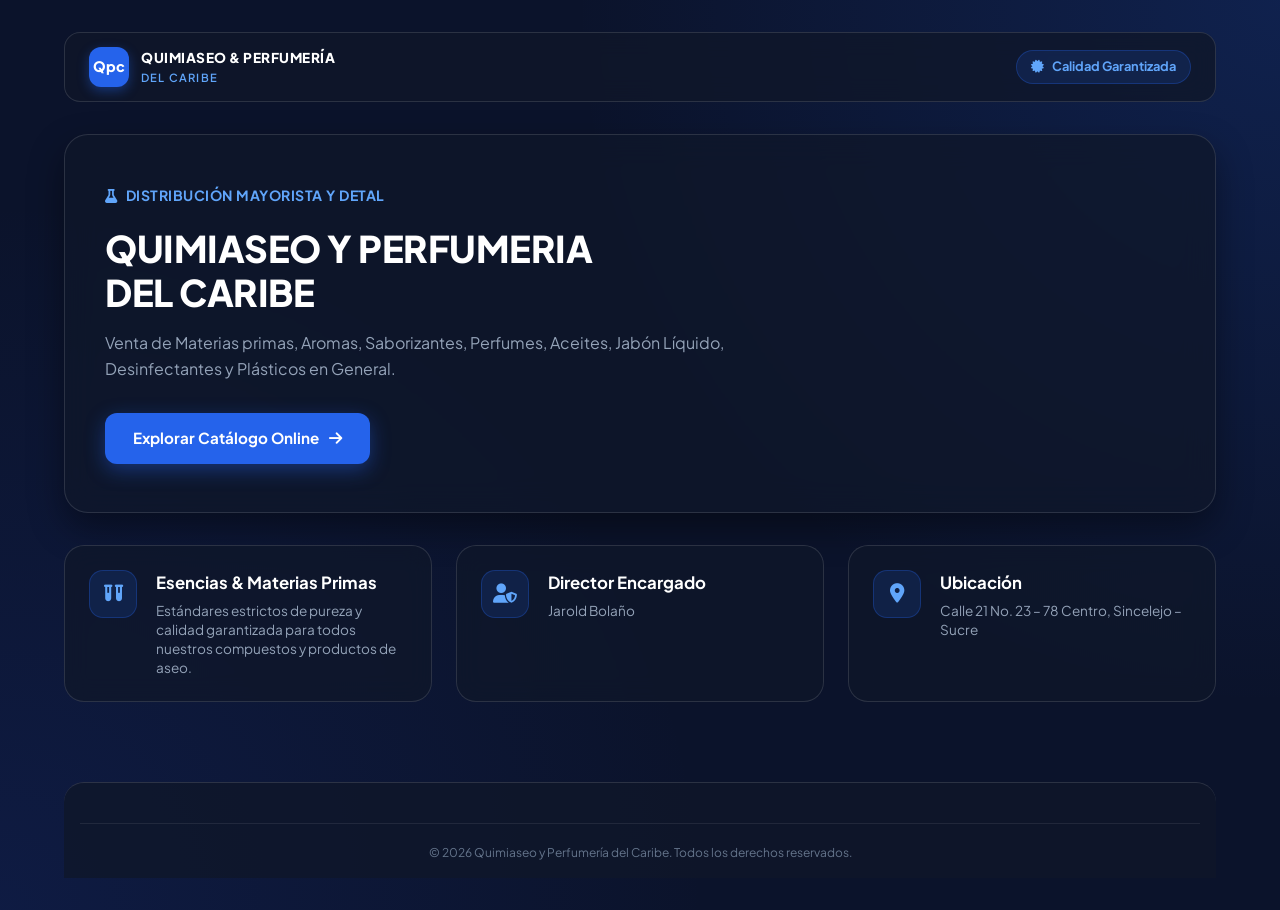
<file: index.html>
<!DOCTYPE html>
<html lang="es">
<head>
  <meta charset="UTF-8">
  <meta name="viewport" content="width=device-width, initial-scale=1.0">
  <title>Quimiaseo y Perfumería del Caribe - Inicio</title>
  
  <!-- Tipografía Google Fonts -->
  <link rel="preconnect" href="https://fonts.googleapis.com">
  <link rel="preconnect" href="https://fonts.gstatic.com" crossorigin>
  <link href="https://fonts.googleapis.com/css2?family=Plus+Jakarta+Sans:wght@400;500;600;700;800&family=Poppins:wght@400;500;600;700;800&display=swap" rel="stylesheet">
  
  <!-- Iconos FontAwesome -->
  <link rel="stylesheet" href="https://cdnjs.cloudflare.com/ajax/libs/font-awesome/6.4.0/css/all.min.css">
  
  <!-- Hoja de estilos -->
  <link rel="stylesheet" href="style.css">
</head>
<body class="clean-layout-body">

  <div class="clean-main-container">

    <!-- ENCABEZADO SUPERIOR -->
    <header class="content-header">
      <div class="header-brand-group">
        <div class="mini-logo-box">Qpc</div>
        <div class="brand-text-wrapper">
          <span class="brand-main-name">QUIMIASEO & PERFUMERÍA</span>
          <span class="brand-sub-name">DEL CARIBE</span>
        </div>
      </div>
      <div class="header-badge">
        <i class="fa-solid fa-certificate"></i>
        <span>Calidad Garantizada</span>
      </div>
    </header>

    <!-- SECCIÓN HERO / BANNER PRINCIPAL -->
    <section class="hero-section">
      <div class="hero-badge-tag">
        <i class="fa-solid fa-flask"></i> Distribución Mayorista y Detal
      </div>
      
      <h1 class="hero-title">QUIMIASEO Y PERFUMERIA<br>DEL CARIBE</h1>
      
      <p class="hero-description">
        Venta de Materias primas, Aromas, Saborizantes, Perfumes, Aceites, Jabón Líquido, Desinfectantes y Plásticos en General.
      </p>

      <div class="hero-actions">
        <!-- El enlace apunta al ID #seccion-catalogo -->
        <a href="catalogo.html" class="btn-primary-cta">
          <span>Explorar Catálogo Online</span>
          <i class="fa-solid fa-arrow-right"></i>
        </a>
      </div>
    </section>

    <!-- REJILLA DE TARJETAS INFORMATIVAS -->
    <section class="features-grid">
      
      <div class="feature-card">
        <div class="feature-icon-box">
          <i class="fa-solid fa-vials"></i>
        </div>
        <div class="feature-content">
          <h3>Esencias & Materias Primas</h3>
          <p>Estándares estrictos de pureza y calidad garantizada para todos nuestros compuestos y productos de aseo.</p>
        </div>
      </div>

      <div class="feature-card">
        <div class="feature-icon-box">
          <i class="fa-solid fa-user-shield"></i>
        </div>
        <div class="feature-content">
          <h3>Director Encargado</h3>
          <p>Jarold Bolaño</p>
        </div>
      </div>

      <div class="feature-card">
        <div class="feature-icon-box">
          <i class="fa-solid fa-location-dot"></i>
        </div>
        <div class="feature-content">
          <h3>Ubicación</h3>
          <p>Calle 21 No. 23 – 78 Centro, Sincelejo – Sucre</p>
        </div>
      </div>

    </section>


    <!-- PIE DE PÁGINA -->
    <footer class="footer">
      <div class="footer-derechos">
        <p>&copy; 2026 Quimiaseo y Perfumería del Caribe. Todos los derechos reservados.</p>
      </div>
    </footer>

  </div>
</body>
</html>
</file>
<file: style.css>
/* ==========================================================
   VARIABLES Y ESTILOS BASE
   ========================================================== */
:root {
  --color-primary: #2563eb;
  --color-primary-hover: #1d4ed8;
  --color-secondary: #38bdf8;
  --color-bg-dark: #0b132b;
  --color-card-bg: rgba(15, 23, 42, 0.85);
  --color-text-main: #f8fafc;
  --color-text-muted: #94a3b8;
  --color-border: rgba(255, 255, 255, 0.12);
  --color-success: #25d366;
  --color-danger: #ef4444;
  --font-main: 'Plus Jakarta Sans', 'Poppins', sans-serif;
}

*, *::before, *::after {
  box-sizing: border-box;
  margin: 0;
  padding: 0;
}

html, body {
  width: 100%;
  overflow-x: hidden;
  font-family: var(--font-main);
  background-color: var(--color-bg-dark);
  color: var(--color-text-main);
  line-height: 1.5;
}

/* Background con degradado azúl oscuro/noche */
body.clean-layout-body {
  min-height: 100vh;
  background: radial-gradient(circle at top right, rgba(37, 99, 235, 0.18), transparent 45%),
              radial-gradient(circle at bottom left, rgba(30, 64, 175, 0.18), transparent 45%),
              #0b132b;
}

/* Contenedor Principal Centrado */
.clean-main-container {
  width: 100%;
  max-width: 1200px;
  margin: 0 auto;
  display: flex;
  flex-direction: column;
  justify-content: space-between;
  padding: 2rem 1.5rem;
  min-height: 100vh;
}

/* Header Superior Estilizado */
.content-header {
  display: flex;
  justify-content: space-between;
  align-items: center;
  margin-bottom: 2rem;
  background: rgba(15, 23, 42, 0.8);
  padding: 14px 24px;
  border-radius: 16px;
  border: 1px solid var(--color-border);
  backdrop-filter: blur(12px);
  -webkit-backdrop-filter: blur(12px);
}

.header-brand-group {
  display: flex;
  align-items: center;
  gap: 12px;
}

.mini-logo-box {
  width: 40px;
  height: 40px;
  background: var(--color-primary);
  color: white;
  border-radius: 12px;
  display: flex;
  align-items: center;
  justify-content: center;
  font-size: 0.9rem;
  font-weight: 800;
  box-shadow: 0 4px 12px rgba(37, 99, 235, 0.4);
}

.brand-text-wrapper {
  display: flex;
  flex-direction: column;
}

.brand-main-name {
  font-size: 0.85rem;
  font-weight: 800;
  letter-spacing: 0.5px;
  color: #ffffff;
}

.brand-sub-name {
  font-size: 0.7rem;
  font-weight: 600;
  letter-spacing: 1.2px;
  color: #60a5fa;
}

.btn-back-home {
  display: inline-flex;
  align-items: center;
  gap: 8px;
  background: rgba(37, 99, 235, 0.15);
  color: #93c5fd;
  padding: 8px 18px;
  border-radius: 50px;
  font-size: 0.85rem;
  font-weight: 600;
  text-decoration: none;
  border: 1px solid rgba(37, 99, 235, 0.3);
  transition: all 0.3s ease;
}

.btn-back-home:hover {
  background: var(--color-primary);
  color: #ffffff;
}

/* ==========================================================
   ESTILOS PARA INDEX.HTML (BANNER, BOTONES Y TARJETAS)
   ========================================================== */

/* Badge superior derecho */
.header-badge {
  display: inline-flex;
  align-items: center;
  gap: 8px;
  background: rgba(37, 99, 235, 0.15);
  border: 1px solid rgba(37, 99, 235, 0.3);
  color: #60a5fa;
  padding: 6px 14px;
  border-radius: 50px;
  font-size: 0.8rem;
  font-weight: 700;
}

/* Banner Principal Hero */
.hero-section {
  background: rgba(15, 23, 42, 0.75);
  border: 1px solid var(--color-border);
  backdrop-filter: blur(16px);
  -webkit-backdrop-filter: blur(16px);
  border-radius: 24px;
  padding: 3rem 2.5rem;
  margin-bottom: 2rem;
  box-shadow: 0 15px 35px rgba(0, 0, 0, 0.4);
}

.hero-badge-tag {
  display: inline-flex;
  align-items: center;
  gap: 8px;
  color: #60a5fa;
  font-size: 0.88rem;
  font-weight: 700;
  margin-bottom: 1.2rem;
  text-transform: uppercase;
  letter-spacing: 0.5px;
}

.hero-title {
  font-size: 2.3rem;
  font-weight: 800;
  color: #ffffff;
  line-height: 1.2;
  margin-bottom: 1rem;
  letter-spacing: -0.5px;
}

.hero-description {
  font-size: 1rem;
  color: var(--color-text-muted);
  max-width: 700px;
  margin-bottom: 2rem;
  line-height: 1.6;
}

/* Botón Destacado "Explorar Catálogo Online" */
.btn-primary-cta {
  display: inline-flex;
  scroll-behavior: smooth;
  align-items: center;
  gap: 10px;
  background: var(--color-primary);
  color: #ffffff;
  padding: 14px 28px;
  border-radius: 12px;
  font-size: 0.95rem;
  font-weight: 700;
  text-decoration: none;
  box-shadow: 0 6px 20px rgba(37, 99, 235, 0.4);
  transition: all 0.3s ease;
}

.btn-primary-cta:hover {
  background: var(--color-primary-hover);
  transform: translateY(-2px);
  box-shadow: 0 8px 25px rgba(37, 99, 235, 0.6);
}

/* Rejilla de Tarjetas de Información */
.features-grid {
  display: grid;
  grid-template-columns: repeat(auto-fit, minmax(280px, 1fr));
  gap: 1.5rem;
  margin-bottom: 2rem;
}

.feature-card {
  background: rgba(15, 23, 42, 0.75);
  border: 1px solid var(--color-border);
  border-radius: 20px;
  padding: 1.5rem;
  display: flex;
  align-items: flex-start;
  gap: 1.2rem;
  backdrop-filter: blur(12px);
  transition: all 0.3s ease;
}

.feature-card:hover {
  transform: translateY(-4px);
  border-color: rgba(37, 99, 235, 0.4);
  box-shadow: 0 10px 25px rgba(0, 0, 0, 0.4);
}

.feature-icon-box {
  width: 48px;
  height: 48px;
  background: rgba(37, 99, 235, 0.15);
  border: 1px solid rgba(37, 99, 235, 0.3);
  color: #60a5fa;
  border-radius: 14px;
  display: flex;
  align-items: center;
  justify-content: center;
  font-size: 1.2rem;
  flex-shrink: 0;
}

.feature-content h3 {
  font-size: 1.05rem;
  font-weight: 700;
  color: #ffffff;
  margin-bottom: 6px;
}

.feature-content p {
  font-size: 0.85rem;
  color: var(--color-text-muted);
  line-height: 1.4;
}

.footer-simple {
  text-align: center;
  padding: 1.5rem 0;
  font-size: 0.8rem;
  color: #64748b;
  border-top: 1px solid var(--color-border);
}

/* ==========================================================
   SECCIÓN CATÁLOGO, BUSCADOR Y FILTROS
   ========================================================== */
.catalogo {
  width: 100%;
  margin-bottom: auto;
}

.catalogo-titulo, .catalogo h2 {
  text-align: center;
  font-size: 1.8rem;
  font-weight: 800;
  color: #ffffff;
  margin-bottom: 1.5rem;
}

/* Buscador de Productos */
.contenedor-buscador {
  max-width: 600px;
  margin: 0 auto 1.5rem auto;
  width: 100%;
}

#input-busqueda {
  width: 100%;
  padding: 14px 22px;
  border-radius: 16px;
  border: 1px solid var(--color-border);
  font-family: var(--font-main);
  font-size: 0.95rem;
  color: #ffffff;
  background: rgba(15, 23, 42, 0.8);
  backdrop-filter: blur(10px);
  outline: none;
  transition: all 0.3s ease;
}

#input-busqueda::placeholder {
  color: #64748b;
}

#input-busqueda:focus {
  border-color: var(--color-primary);
  box-shadow: 0 0 15px rgba(37, 99, 235, 0.3);
}

/* Filtros por Categoría */
.filtros {
  display: flex;
  flex-wrap: nowrap;
  overflow-x: auto;
  justify-content: center;
  gap: 10px;
  margin-bottom: 2rem;
  padding-bottom: 6px;
  -webkit-overflow-scrolling: touch;
  scrollbar-width: none;
}

.filtros::-webkit-scrollbar {
  display: none;
}

.btn-filtro {
  flex-shrink: 0;
  white-space: nowrap;
  background: rgba(255, 255, 255, 0.05);
  border: 1px solid var(--color-border);
  padding: 9px 20px;
  border-radius: 50px;
  font-family: var(--font-main);
  font-size: 0.85rem;
  font-weight: 600;
  color: var(--color-text-muted);
  cursor: pointer;
  transition: all 0.3s ease;
}

.btn-filtro:hover,
.btn-filtro.activo {
  background: var(--color-primary);
  color: #ffffff;
  border-color: var(--color-primary);
  box-shadow: 0 4px 14px rgba(37, 99, 235, 0.4);
}

/* ==========================================================
   GRID DE PRODUCTOS Y TARJETAS DINÁMICAS
   ========================================================== */
.productos {
  display: grid;
  grid-template-columns: repeat(auto-fill, minmax(260px, 1fr));
  gap: 1.5rem;
  width: 100%;
}

.producto {
  background: var(--color-card-bg);
  backdrop-filter: blur(16px);
  -webkit-backdrop-filter: blur(16px);
  border: 1px solid var(--color-border);
  border-radius: 20px;
  padding: 1.25rem;
  display: flex;
  flex-direction: column;
  justify-content: space-between;
  transition: all 0.3s ease;
  position: relative;
  box-shadow: 0 10px 25px rgba(0, 0, 0, 0.3);
}

.producto:hover {
  transform: translateY(-5px);
  border-color: rgba(37, 99, 235, 0.4);
  box-shadow: 0 15px 35px rgba(0, 0, 0, 0.5);
}

.producto.oculto {
  display: none !important;
}

.producto.agotado {
  opacity: 0.65;
}

/* Imagen y Badges */
.producto-imagen-wrap {
  position: relative;
  width: 100%;
  height: 170px;
  border-radius: 14px;
  overflow: hidden;
  background-color: rgba(255, 255, 255, 0.03);
  margin-bottom: 1rem;
  border: 1px solid rgba(255, 255, 255, 0.05);
}

.producto-img {
  width: 100%;
  height: 100%;
  object-fit: cover;
  cursor: pointer;
  transition: transform 0.3s ease;
}

.producto-img:hover {
  transform: scale(1.05);
}

.producto-img-placeholder {
  display: flex;
  align-items: center;
  justify-content: center;
  font-size: 3rem;
  height: 100%;
  color: #60a5fa;
}

.badge-categoria {
  position: absolute;
  top: 10px;
  left: 10px;
  background: rgba(37, 99, 235, 0.85);
  color: #ffffff;
  font-size: 0.7rem;
  font-weight: 700;
  padding: 4px 10px;
  border-radius: 12px;
  text-transform: capitalize;
  backdrop-filter: blur(4px);
  z-index: 2;
}

.badge-agotado {
  position: absolute;
  top: 10px;
  right: 10px;
  background-color: var(--color-danger);
  color: #ffffff;
  font-size: 0.7rem;
  font-weight: 700;
  padding: 4px 10px;
  border-radius: 12px;
  z-index: 2;
}

/* Títulos y Contenido de Tarjetas */
.producto h3 {
  font-size: 1.05rem;
  font-weight: 700;
  color: #ffffff;
  margin-bottom: 4px;
  line-height: 1.3;
}

.producto-descripcion {
  font-size: 0.8rem;
  color: var(--color-text-muted);
  margin-bottom: 10px;
  min-height: 36px;
}

.precio-referencia {
  font-size: 0.82rem;
  color: #e2e8f0;
  background: rgba(255, 255, 255, 0.05);
  border: 1px solid rgba(255, 255, 255, 0.08);
  padding: 6px 10px;
  border-radius: 8px;
  margin-bottom: 10px;
}

/* Presets y Selección de Cantidad */
.seccion-seleccion-granel {
  margin-bottom: 10px;
  width: 100%;
}

.label-seccion {
  font-size: 0.73rem;
  font-weight: 600;
  color: var(--color-text-muted);
  margin-bottom: 6px;
  display: block;
}

.contenedor-presets {
  display: grid;
  grid-template-columns: repeat(4, minmax(0, 1fr));
  gap: 4px;
  margin-bottom: 8px;
  width: 100%;
}

.btn-preset {
  background: rgba(255, 255, 255, 0.05);
  border: 1px solid var(--color-border);
  padding: 6px 2px;
  border-radius: 8px;
  font-size: 0.72rem;
  font-weight: 600;
  color: #cbd5e1;
  cursor: pointer;
  white-space: nowrap;
  overflow: hidden;
  text-overflow: ellipsis;
  transition: all 0.2s ease;
  text-align: center;
}

.btn-preset:hover,
.btn-preset.activo {
  background: var(--color-primary);
  color: #ffffff;
  border-color: var(--color-primary);
}

.separador-cantidad {
  display: flex;
  align-items: center;
  text-align: center;
  color: #64748b;
  font-size: 0.65rem;
  font-weight: 600;
  text-transform: uppercase;
  margin: 6px 0;
}

.separador-cantidad::before,
.separador-cantidad::after {
  content: '';
  flex: 1;
  border-bottom: 1px solid var(--color-border);
}

.separador-cantidad::before { margin-right: .5em; }
.separador-cantidad::after { margin-left: .5em; }

/* Input Cantidad y Unidad */
.input-cantidad-group {
  display: flex;
  align-items: center;
  background: rgba(15, 23, 42, 0.9);
  border: 1px solid var(--color-border);
  border-radius: 10px;
  overflow: hidden;
  transition: all 0.2s ease;
  width: 100%;
}

.input-cantidad-group:focus-within {
  border-color: var(--color-primary);
  box-shadow: 0 0 10px rgba(37, 99, 235, 0.3);
}

.input-cantidad-group input {
  flex: 1;
  width: 100%;
  min-width: 0;
  border: none !important;
  outline: none !important;
  background: transparent !important;
  padding: 8px;
  text-align: center;
  font-weight: 700;
  font-size: 0.95rem !important;
  color: #ffffff;
}

.input-cantidad-group .unidad {
  padding: 8px 10px;
  background: rgba(255, 255, 255, 0.08);
  color: #94a3b8;
  font-weight: 700;
  font-size: 0.8rem;
  border-left: 1px solid var(--color-border);
  user-select: none;
  flex-shrink: 0;
}

.select-estilizado {
  width: 100%;
  padding: 8px 10px;
  border-radius: 10px;
  border: 1px solid var(--color-border);
  background: rgba(15, 23, 42, 0.9);
  font-family: var(--font-main);
  font-size: 0.85rem;
  font-weight: 600;
  color: #ffffff;
  outline: none;
  margin-bottom: 8px;
}

/* Subtotal y Botón Agregar */
.subtotal-card-box {
  background: rgba(37, 99, 235, 0.12);
  border: 1px solid rgba(37, 99, 235, 0.25);
  border-radius: 10px;
  padding: 8px;
  text-align: center;
  margin: 8px 0 12px 0;
}

.subtotal-label {
  font-size: 0.7rem;
  color: #93c5fd;
  text-transform: uppercase;
  letter-spacing: 0.5px;
  display: block;
}

.precio-total-dinamico {
  font-size: 1.2rem;
  font-weight: 800;
  color: #ffffff;
}

.btn-agregar-carrito {
  width: 100%;
  background: var(--color-primary);
  color: #ffffff;
  border: none;
  padding: 11px;
  border-radius: 10px;
  font-family: var(--font-main);
  font-size: 0.88rem;
  font-weight: 700;
  cursor: pointer;
  transition: all 0.3s ease;
}

.btn-agregar-carrito:hover {
  background: var(--color-primary-hover);
  box-shadow: 0 4px 12px rgba(37, 99, 235, 0.4);
}

.btn-agregar-carrito:disabled {
  background: rgba(255, 255, 255, 0.1);
  color: #64748b;
  cursor: not-allowed;
  box-shadow: none;
}

/* ==========================================================
   CARRITO FLOTANTE Y MODALES (DARK GLASS)
   ========================================================== */
.btn-carrito-flotante {
  position: fixed;
  bottom: 24px;
  right: 24px;
  background: var(--color-primary);
  color: #ffffff;
  border: 1px solid rgba(255, 255, 255, 0.2);
  width: 58px;
  height: 58px;
  border-radius: 50%;
  font-size: 1.25rem;
  cursor: pointer;
  box-shadow: 0 8px 25px rgba(37, 99, 235, 0.5);
  display: flex;
  align-items: center;
  justify-content: center;
  z-index: 99;
  transition: transform 0.3s ease;
}

.btn-carrito-flotante:hover {
  transform: scale(1.08);
}

#contador-carrito {
  position: absolute;
  top: -2px;
  right: -2px;
  background-color: var(--color-danger);
  color: #ffffff;
  font-size: 0.72rem;
  font-weight: 800;
  padding: 2px 7px;
  border-radius: 10px;
}

.modal-carrito, .modal-zoom {
  position: fixed;
  top: 0;
  left: 0;
  width: 100%;
  height: 100%;
  background: rgba(0, 0, 0, 0.75);
  backdrop-filter: blur(8px);
  display: flex;
  align-items: center;
  justify-content: center;
  z-index: 1000;
  opacity: 1;
  visibility: visible;
  transition: opacity 0.3s ease;
  padding: 1rem;
}

.oculto-modal, .oculto {
  opacity: 0;
  visibility: hidden;
  pointer-events: none;
  display: none !important;
}

.modal-contenido {
  background: #0f172a;
  border: 1px solid var(--color-border);
  color: #ffffff;
  width: 100%;
  max-width: 480px;
  max-height: 88vh;
  border-radius: 20px;
  display: flex;
  flex-direction: column;
  overflow: hidden;
  box-shadow: 0 20px 40px rgba(0, 0, 0, 0.8);
}

.modal-header {
  padding: 1.2rem;
  background: rgba(37, 99, 235, 0.15);
  border-bottom: 1px solid var(--color-border);
  color: #ffffff;
  display: flex;
  justify-content: space-between;
  align-items: center;
}

.modal-header h2 {
  font-size: 1.15rem;
  font-weight: 700;
}

.modal-header-acciones {
  display: flex;
  gap: 10px;
  align-items: center;
}

.btn-vaciar {
  background: rgba(239, 68, 68, 0.2);
  border: 1px solid rgba(239, 68, 68, 0.4);
  color: #f87171;
  padding: 5px 12px;
  border-radius: 8px;
  font-size: 0.75rem;
  font-weight: 600;
  cursor: pointer;
}

.btn-cerrar {
  background: none;
  border: none;
  color: #94a3b8;
  font-size: 1.3rem;
  cursor: pointer;
}

.btn-cerrar:hover {
  color: #ffffff;
}

.modal-body {
  padding: 1.2rem;
  overflow-y: auto;
}

/* Lista Items Carrito */
#lista-carrito {
  list-style: none;
  margin-bottom: 1.2rem;
}

.item-carrito {
  display: flex;
  align-items: center;
  justify-content: space-between;
  padding: 10px 0;
  border-bottom: 1px solid rgba(255, 255, 255, 0.08);
  gap: 8px;
}

.item-cantidad-control {
  display: flex;
  align-items: center;
  gap: 6px;
  background: rgba(255, 255, 255, 0.06);
  padding: 4px 8px;
  border-radius: 8px;
  flex-shrink: 0;
}

.item-cantidad-control button {
  background: none;
  border: none;
  font-weight: 800;
  cursor: pointer;
  color: #60a5fa;
}

.item-nombre {
  flex: 1;
  font-size: 0.82rem;
  font-weight: 600;
  word-break: break-word;
  color: #f1f5f9;
}

.item-subtotal {
  font-size: 0.85rem;
  font-weight: 700;
  color: #60a5fa;
  flex-shrink: 0;
}

.btn-eliminar {
  background: none;
  border: none;
  color: var(--color-danger);
  font-weight: 700;
  cursor: pointer;
  flex-shrink: 0;
}

/* Domicilio y Resumen */
.opcion-domicilio {
  background: rgba(255, 255, 255, 0.04);
  border: 1px solid rgba(255, 255, 255, 0.08);
  padding: 12px;
  border-radius: 12px;
  margin-bottom: 1.2rem;
}

.titulo-domicilio {
  font-size: 0.85rem;
  font-weight: 700;
  margin-bottom: 8px;
  color: #ffffff;
}

.radio-group {
  display: flex;
  gap: 12px;
  font-size: 0.8rem;
  margin-bottom: 10px;
  flex-wrap: wrap;
  color: #cbd5e1;
}

.input-direccion {
  width: 100%;
  padding: 10px;
  border-radius: 8px;
  border: 1px solid var(--color-border);
  background: rgba(15, 23, 42, 0.8);
  color: #ffffff;
  font-family: var(--font-main);
  font-size: 0.85rem;
  outline: none;
}

.resumen-precios {
  text-align: right;
  margin-bottom: 1.2rem;
}

#subtotal-carrito {
  font-size: 0.85rem;
  color: var(--color-text-muted);
}

.total-resaltado {
  font-size: 1.3rem;
  font-weight: 800;
  color: #ffffff;
}

#btn-enviar-pedido {
  width: 100%;
  background: var(--color-success);
  color: #ffffff;
  border: none;
  padding: 14px;
  border-radius: 12px;
  font-family: var(--font-main);
  font-weight: 700;
  font-size: 0.95rem;
  cursor: pointer;
  transition: opacity 0.2s ease;
  box-shadow: 0 4px 14px rgba(37, 211, 102, 0.3);
}

#btn-enviar-pedido:hover {
  opacity: 0.9;
}

/* Modal Zoom Imagen */
#zoom-imagen-actual {
  max-width: 90%;
  max-height: 80vh;
  border-radius: 16px;
  border: 1px solid var(--color-border);
}

/* ==========================================================
   FOOTER
   ========================================================== */
.footer {
  background: rgba(15, 23, 42, 0.8);
  border-top: 1px solid var(--color-border);
  color: #ffffff;
  padding: 2.5rem 1rem 1rem;
  margin-top: 3rem;
  border-radius: 20px 20px 0 0;
  width: 100%;
}

.footer-contenido {
  max-width: 1200px;
  margin: 0 auto;
  display: grid;
  grid-template-columns: repeat(auto-fit, minmax(240px, 1fr));
  gap: 1.5rem;
  margin-bottom: 1.5rem;
}

.footer-logo {
  display: flex;
  align-items: center;
  gap: 10px;
  margin-bottom: 0.8rem;
  font-weight: 700;
}

.footer-texto {
  font-size: 0.82rem;
  color: #94a3b8;
}

.footer-columna h4 {
  margin-bottom: 0.8rem;
  color: var(--color-secondary);
}

.footer-columna p {
  font-size: 0.82rem;
  color: #cbd5e1;
  margin-bottom: 6px;
}

.footer-derechos {
  text-align: center;
  padding-top: 1.2rem;
  border-top: 1px solid rgba(255, 255, 255, 0.08);
  font-size: 0.75rem;
  color: #64748b;
}

/* ==========================================================
   ADAPTACIONES MÓVILES (PREVENIR ZOOM EN INPUTS Y AJUSTES)
   ========================================================== */

/* Ajuste responsivo para el encabezado en pantallas pequeñas */
@media (max-width: 768px) {
  /* Contenedor principal de la cabecera */
  .header, 
  .navbar, 
  .admin-header, 
  .header-container {
    flex-direction: column !important;
    height: auto !important;
    padding: 12px 8px !important;
    gap: 10px !important;
    align-items: center !important;
    text-align: center !important;
  }

  /* Título y subtítulo del panel */
  .header-title, 
  .brand-info, 
  .titulo-header {
    font-size: 0.85rem !important;
    line-height: 1.2 !important;
    white-space: normal !important;
    word-break: break-word;
  }

  /* Botones de navegación (Inicio, Salir) */
  .header-acciones, 
  .nav-buttons, 
  .user-actions {
    display: flex !important;
    justify-content: center !important;
    gap: 8px !important;
    width: 100% !important;
    margin-top: 4px;
  }

  .header-acciones button,
  .header-acciones a,
  .nav-buttons a {
    font-size: 0.8rem !important;
    padding: 6px 12px !important;
  }
}

/* ==========================================================
   CORRECCIÓN DEFINITIVA DE SOLAPAMIENTO EN HEADER MÓVIL
   ========================================================== */
@media screen and (max-width: 768px) {
  /* 1. Convertir la cabecera en un contenedor vertical que auto-crece */
  .clean-main-container .content-header {
    display: flex !important;
    flex-direction: column !important;
    align-items: center !important;
    justify-content: flex-start !important;
    height: auto !important;
    min-height: auto !important;
    padding: 16px 10px !important;
    gap: 12px !important;
  }

  /* 2. Anular cualquier posición absoluta o flotante de los elementos internos */
  .clean-main-container .content-header *,
  .clean-main-container .content-header *::before,
  .clean-main-container .content-header *::after {
    position: static !important;
    transform: none !important;
    top: auto !important;
    bottom: auto !important;
    left: auto !important;
    right: auto !important;
  }

  /* 3. Agrupar Logo y Nombre centrados verticalmente */
  .clean-main-container .header-brand-group {
    display: flex !important;
    flex-direction: column !important;
    align-items: center !important;
    text-align: center !important;
    width: 100% !important;
    gap: 6px !important;
  }

  .clean-main-container .brand-text-wrapper {
    display: flex !important;
    flex-direction: column !important;
    align-items: center !important;
    text-align: center !important;
  }

  .clean-main-container .brand-main-name {
    font-size: 0.85rem !important;
    white-space: normal !important;
    word-break: break-word !important;
    line-height: 1.3 !important;
  }

  /* 4. Enviar los botones (Inicio, Salir) a una fila propia debajo del texto */
  .clean-main-container .content-header a,
  .clean-main-container .content-header button {
    display: inline-flex !important;
    align-items: center !important;
    justify-content: center !important;
    margin: 4px !important;
    font-size: 0.8rem !important;
    padding: 6px 14px !important;
  }

  /* 5. Mantener la prevención de zoom en campos de texto */
  input, select, textarea,
  .input-cantidad-group input,
  .input-direccion,
  .select-estilizado,
  #input-busqueda {
    font-size: 16px !important;
  }
}
</file>
